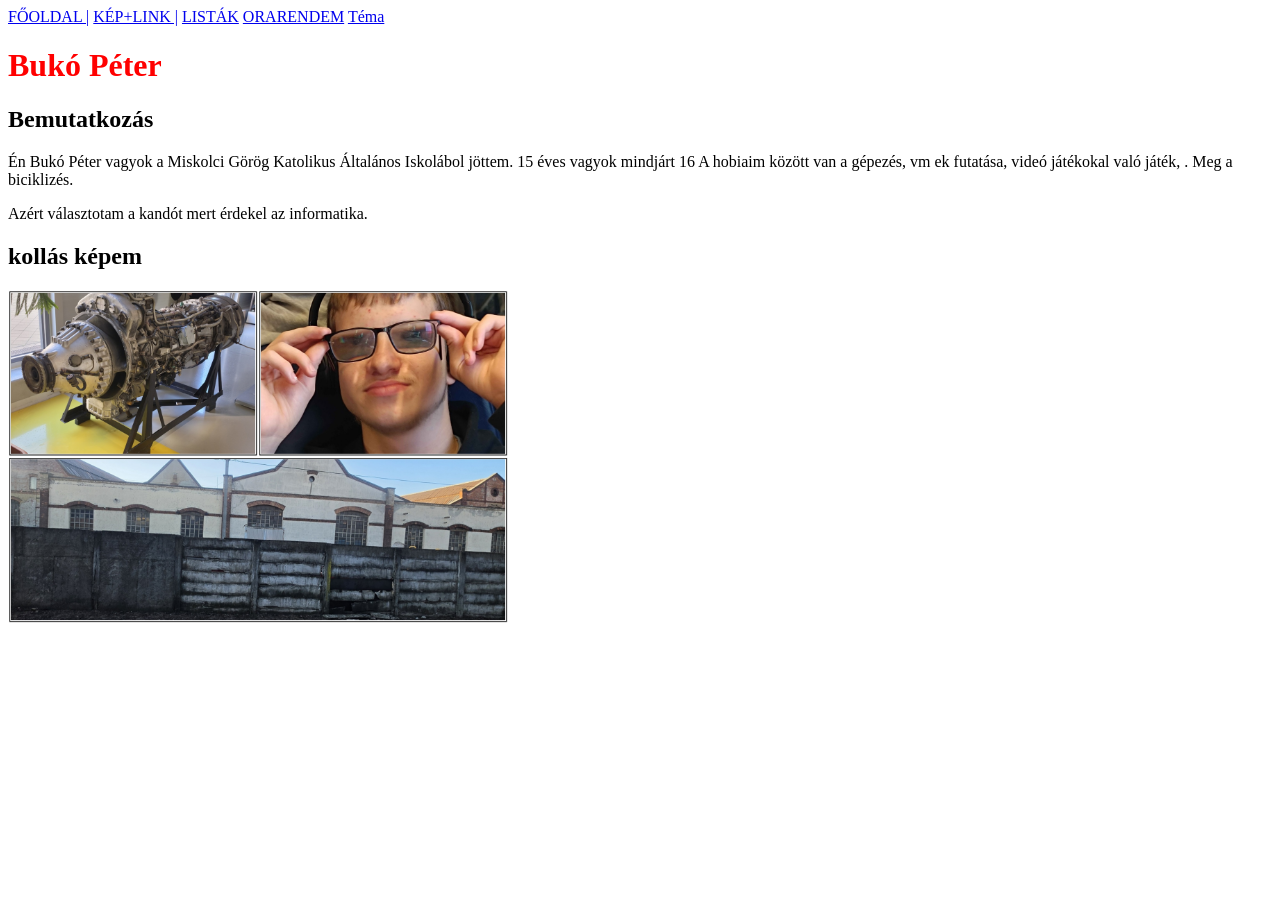
<file: index.html>
<!DOCTYPE html>
<html lang="hu">
<head>
    <meta charset="UTF-8">
    <meta name="viewport" content="width=device-width, initial-scale=1.0">
    <link rel="stylesheet" href="css/style.css">
    <title>Weboldalam</title>
</head>
<body>
    <nav>
        <a href="index.html">FŐOLDAL |</a>
        <a href="keplink.html">KÉP+LINK |</a>
        <a href="listak.html">LISTÁK</a>
        <a href="orarend.html">ORARENDEM</a>
        <a href="tema.html">Téma</a>
    </nav>
    <h1>Bukó Péter</h1>
    <h2>Bemutatkozás</h2>
    <p>Én Bukó Péter vagyok a Miskolci Görög Katolikus Általános Iskolábol jöttem. 15 éves vagyok mindjárt 16 A hobiaim között van a gépezés, vm ek futatása, videó játékokal való játék, . Meg a biciklizés.</p>
    <p>Azért választotam a kandót mert érdekel az informatika.</p>
    <h2>kollás képem</h2>
    <img src="img/Ikt.png" alt="kollász" width="500px">
</body>
</html>
</file>
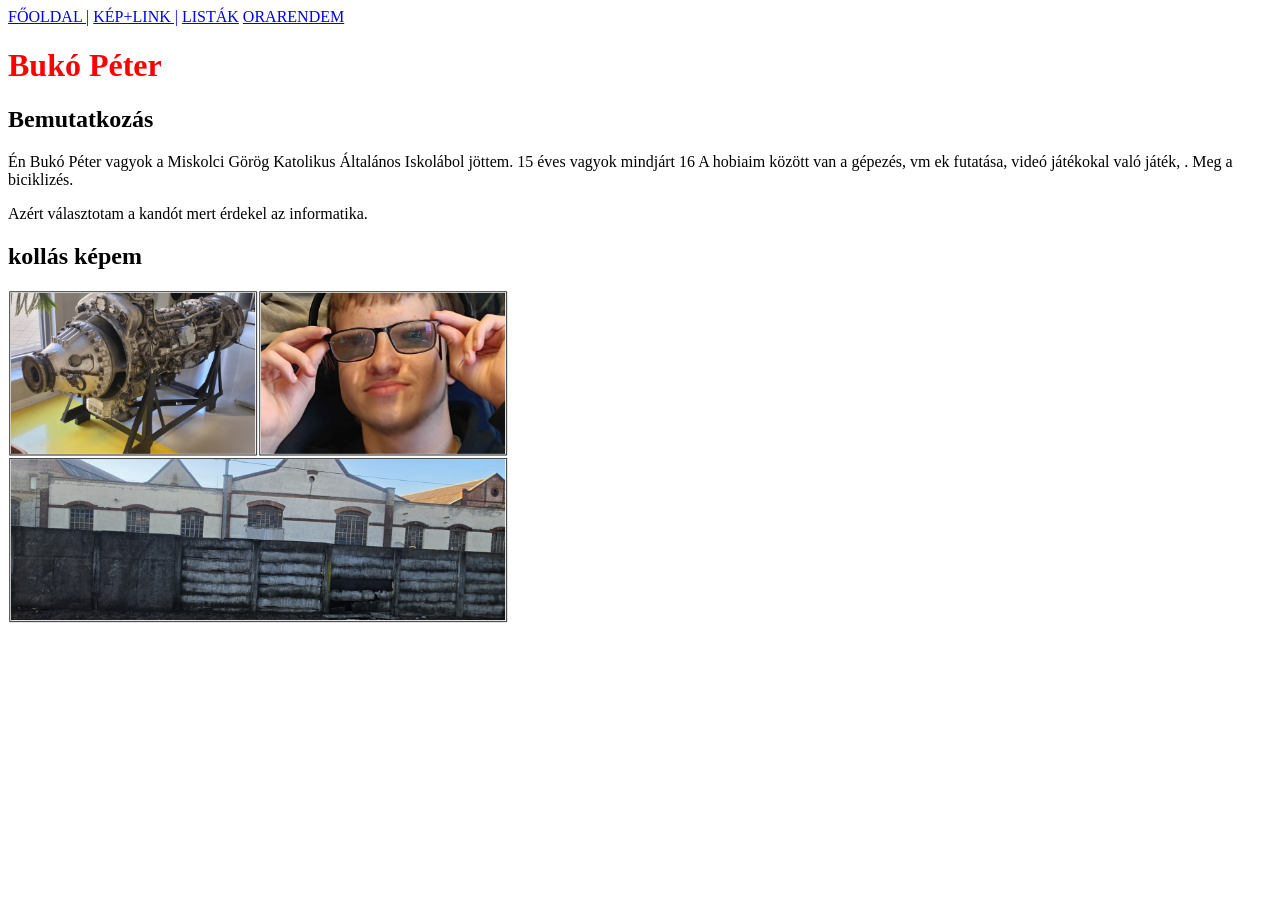
<file: weboldalam-main/weboldalam-main/index.html>
<!DOCTYPE html>
<html lang="hu">
<head>
    <meta charset="UTF-8">
    <meta name="viewport" content="width=device-width, initial-scale=1.0">
    <link rel="stylesheet" href="css/style.css">
    <title>weboldalam</title>
</head>
<body>
    <nav>
        <a href="index.html">FŐOLDAL |</a>
        <a href="keplink.htm">KÉP+LINK |</a>
        <a href="lista.html">LISTÁK</a>
        <a href="orarend.html">ORARENDEM</a>
    </nav>
    <h1>Bukó Péter</h1>
    <h2>Bemutatkozás</h2>
    <p>Én Bukó Péter vagyok a Miskolci Görög Katolikus Általános Iskolábol jöttem. 15 éves vagyok mindjárt 16 A hobiaim között van a gépezés, vm ek futatása, videó játékokal való játék, . Meg a biciklizés.</p>
    <p>Azért választotam a kandót mert érdekel az informatika.</p>
    <h2>kollás képem</h2>
    <img src="img/Ikt.png" alt="kollász" width="500px">
</body>
</html>
</file>
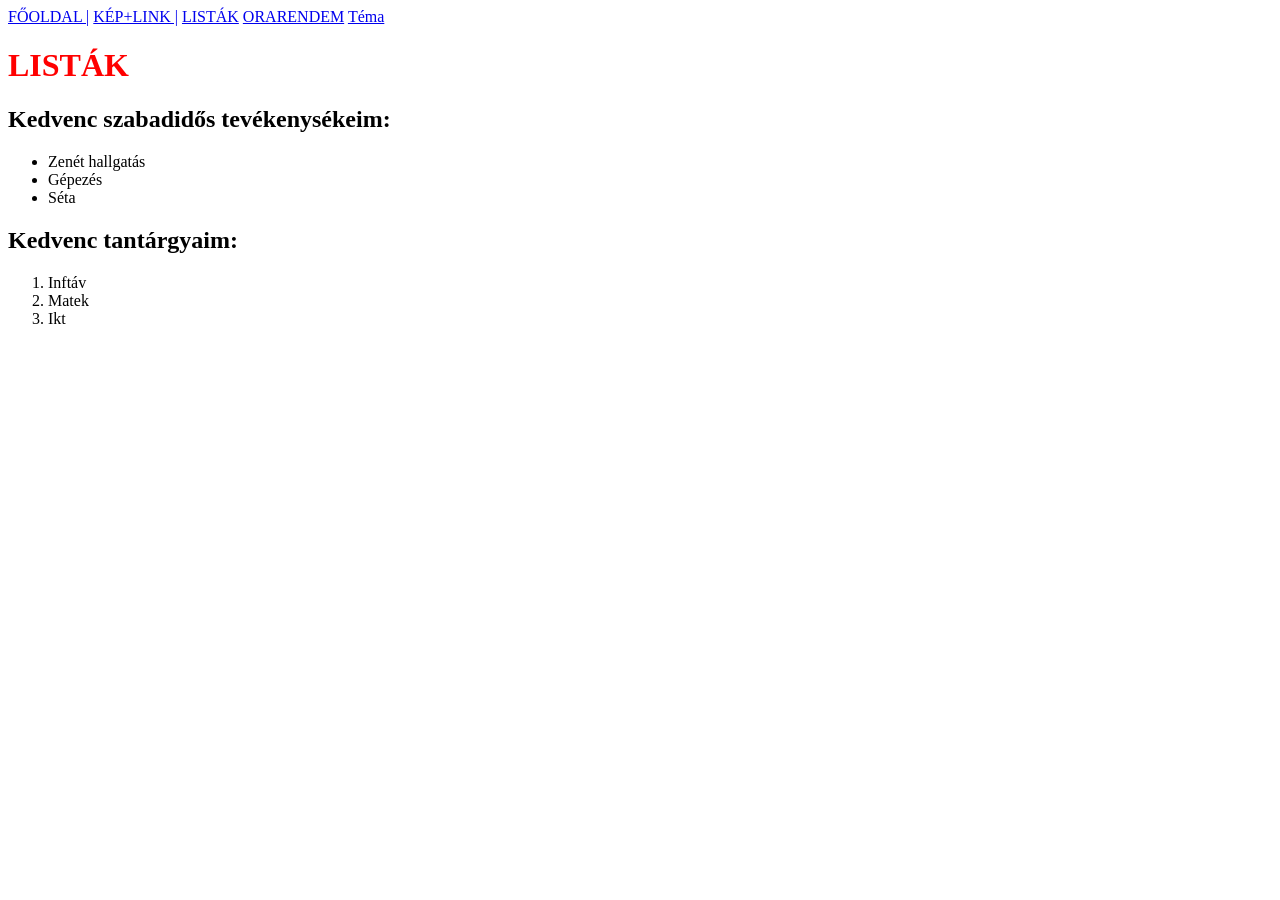
<file: lista.html>
<!DOCTYPE html>
<html lang="hu">
<head>
    <meta charset="UTF-8">
    <meta name="viewport" content="width=device-width, initial-scale=1.0">
    <link rel="stylesheet" href="css/style.css">
    <title>Weboldalam</title>
</head>
<body>
    <nav>
        <a href="index.html">FŐOLDAL |</a>
        <a href="keplink.htm">KÉP+LINK |</a>
        <a href="lista.html">LISTÁK</a>
        <a href="orarend.html">ORARENDEM</a>
        <a href="tema.html">Téma</a>
    </nav>
    <h1>LISTÁK</h1>
    <h2>Kedvenc szabadidős tevékenysékeim:</h2>
    <ul>
        <li>Zenét hallgatás</li>
        <li>Gépezés</li>
        <li>Séta</li>
    </ul>
    <h2>Kedvenc tantárgyaim:</h2>
    <ol>
        <li>Inftáv</li>
        <li>Matek</li>
        <li>Ikt</li>
    </ol>
</body>
</html>
</file>
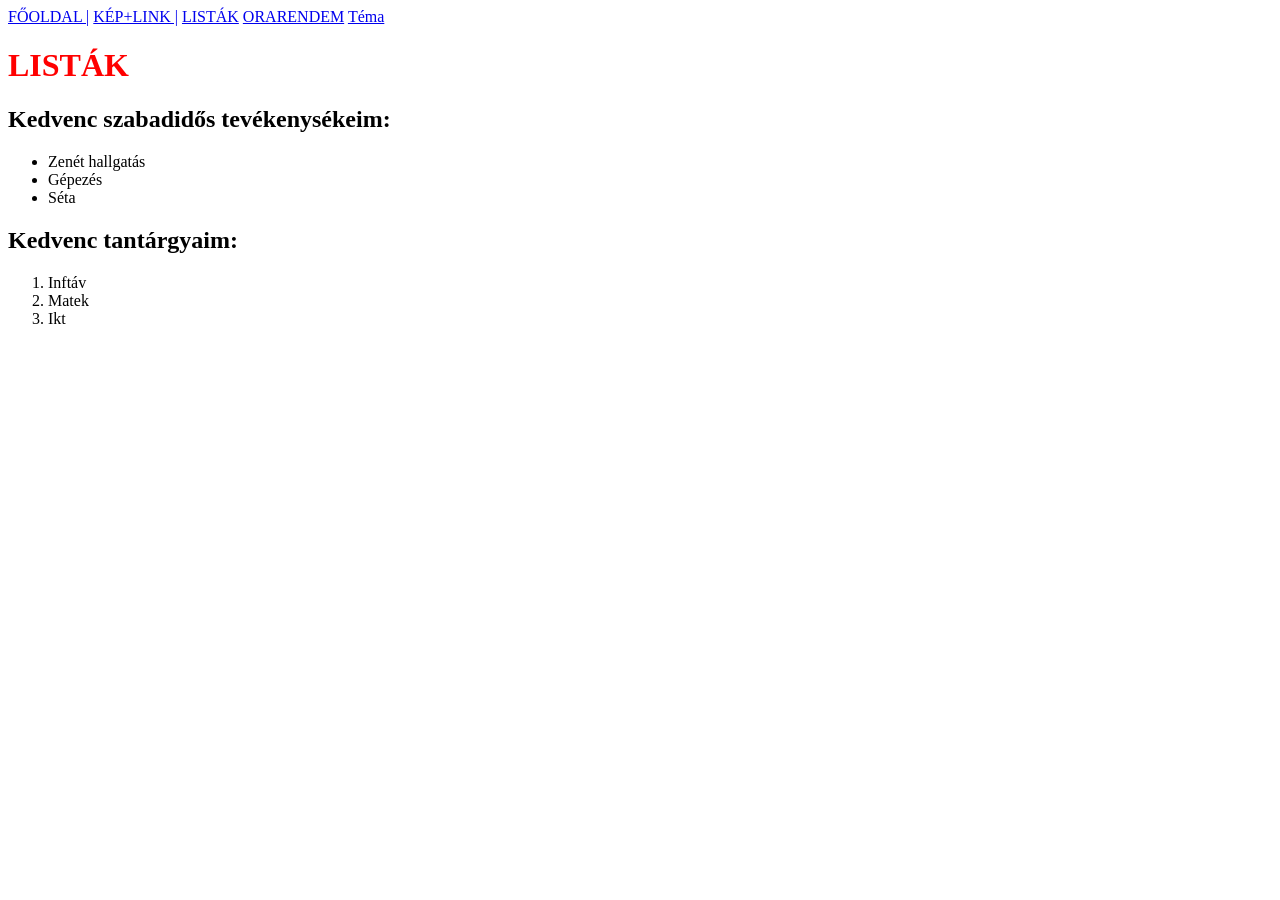
<file: listak.html>
<!DOCTYPE html>
<html lang="hu">
<head>
    <meta charset="UTF-8">
    <meta name="viewport" content="width=device-width, initial-scale=1.0">
    <link rel="stylesheet" href="css/style.css">
    <title>Weboldalam</title>
</head>
<body>
    <nav>
        <a href="index.html">FŐOLDAL |</a>
        <a href="keplink.html">KÉP+LINK |</a>
        <a href="listak.html">LISTÁK</a>
        <a href="orarend.html">ORARENDEM</a>
        <a href="tema.html">Téma</a>
    </nav>
    <h1>LISTÁK</h1>
    <h2>Kedvenc szabadidős tevékenysékeim:</h2>
    <ul>
        <li>Zenét hallgatás</li>
        <li>Gépezés</li>
        <li>Séta</li>
    </ul>
    <h2>Kedvenc tantárgyaim:</h2>
    <ol>
        <li>Inftáv</li>
        <li>Matek</li>
        <li>Ikt</li>
    </ol>
</body>
</html>
</file>
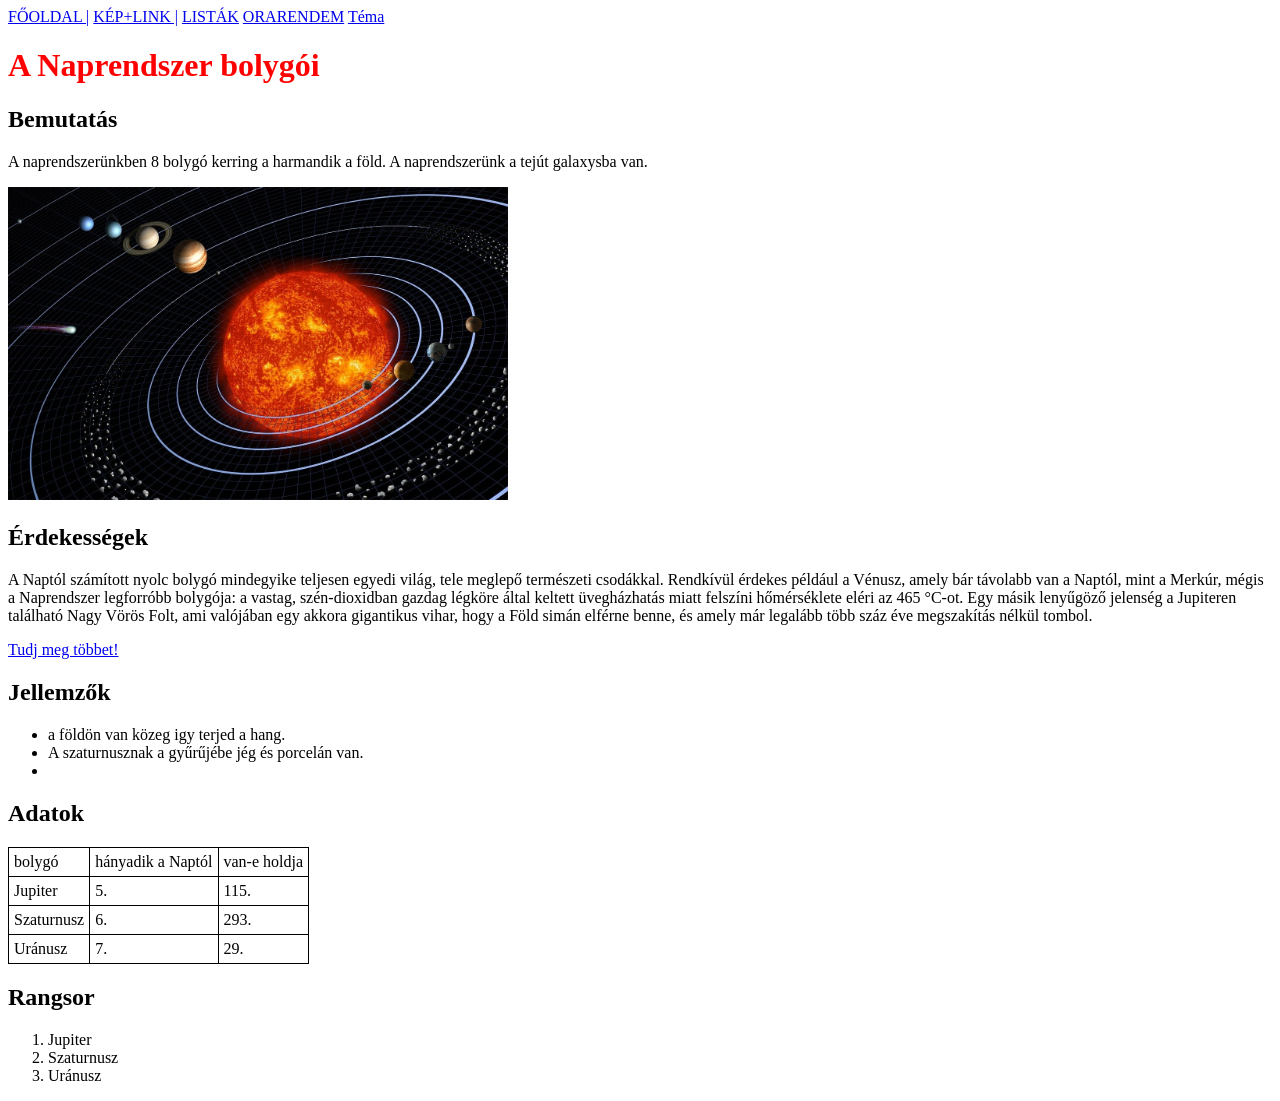
<file: tema.html>
<!DOCTYPE html>
<html lang="hu">
<head>
    <meta charset="UTF-8">
    <meta name="viewport" content="width=device-width, initial-scale=1.0">
    <link rel="stylesheet" href="css/style.css">
    <title>Weboldalam</title>
</head>
<body>
    <nav>
        <a href="index.html">FŐOLDAL |</a>
        <a href="keplink.html">KÉP+LINK |</a>
        <a href="listak.html">LISTÁK</a>
        <a href="orarend.html">ORARENDEM</a>
        <a href="tema.html">Téma</a>
    </nav>
    <h1>A Naprendszer bolygói</h1>

    <h2>Bemutatás</h2>
    <p>A naprendszerünkben 8 bolygó kerring a harmandik a föld. A naprendszerünk a tejút galaxysba van.</p>
    <img src="img/wikiimages-solar-system-11111_1280.jpg" alt="" width="500">
    <h2>Érdekességek</h2>
    <p>A Naptól számított nyolc bolygó mindegyike teljesen egyedi világ, tele meglepő természeti csodákkal. Rendkívül érdekes például a Vénusz, amely bár távolabb van a Naptól, mint a Merkúr, mégis a Naprendszer legforróbb bolygója: a vastag, szén-dioxidban gazdag légköre által keltett üvegházhatás miatt felszíni hőmérséklete eléri az 465 °C-ot. Egy másik lenyűgöző jelenség a Jupiteren található Nagy Vörös Folt, ami valójában egy akkora gigantikus vihar, hogy a Föld simán elférne benne, és amely már legalább több száz éve megszakítás nélkül tombol.</p>
    <a href="https://www.astro.u-szeged.hu/oktatas/csillagaszat/6_Naprendszer/010300bolygok/bolygok.html">Tudj meg többet!</a>
    <h2>Jellemzők</h2>
    <ul>
        <li> a földön van közeg igy terjed a hang.</li>
        <li>A szaturnusznak a gyűrűjébe jég és porcelán van.</li>
        <li></li>
    </ul>
    <h2>Adatok</h2>
    <table>
        <tr>
            <td>bolygó</td>
            <td>hányadik a Naptól</td>
            <td>van-e holdja</td>
        </tr>
        <tr>
            <td>Jupiter</td>
            <td>5.</td>
            <td>115.</td>
        </tr>
        <tr>
            <td>Szaturnusz</td>
            <td>6.</td>
            <td>293.</td>
        </tr>
        <tr>
            <td>Uránusz</td>
            <td>7.</td>
            <td>29.</td>
        </tr>
    </table>
    <h2>Rangsor</h2>
    <ol>
        <li>Jupiter</li>
        <li>Szaturnusz</li>
        <li>Uránusz</li>
    </ol>
</body>
</html>
</file>
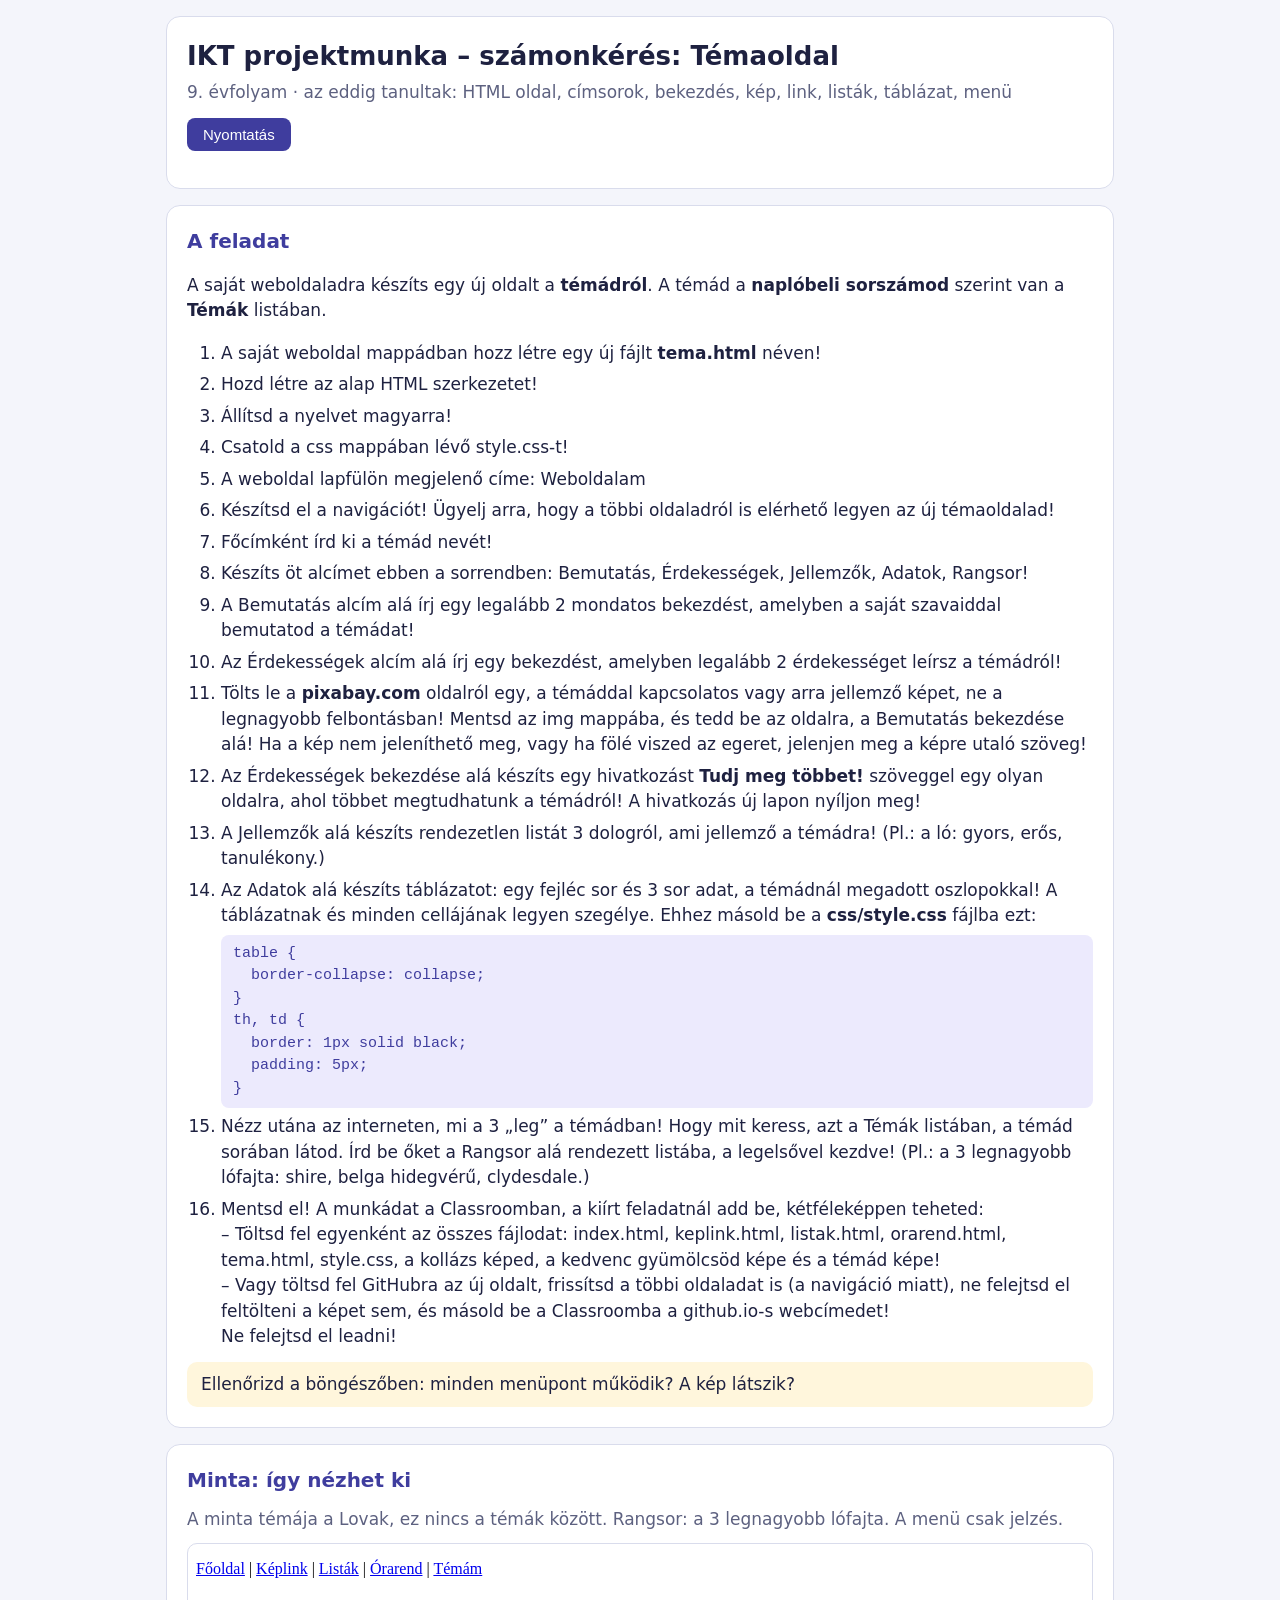
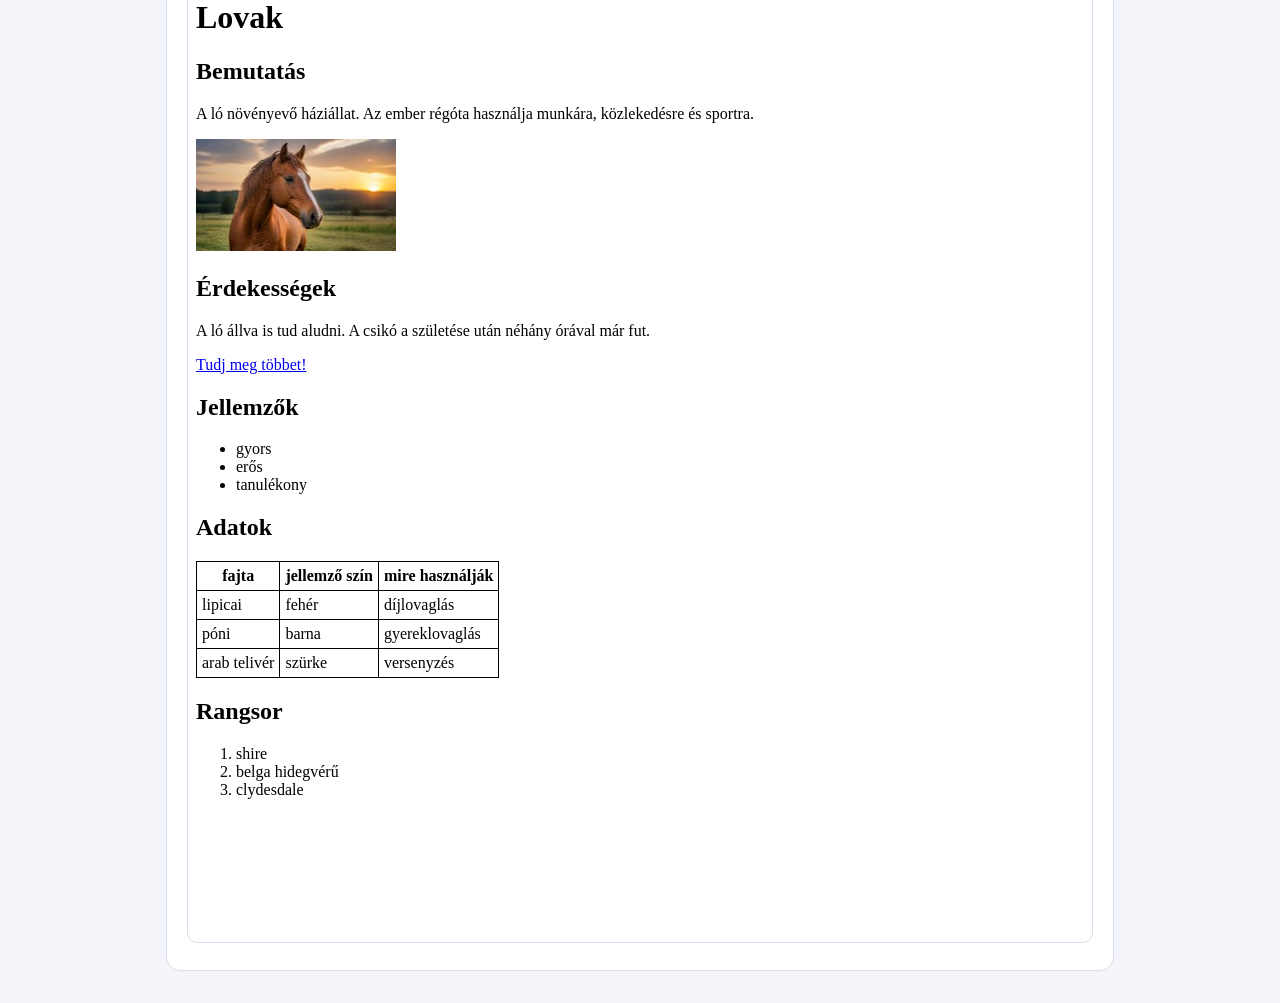
<file: feladat 1/temaoldal-feladat.html>
<!DOCTYPE html>
<html lang="hu">
<head>
<meta charset="UTF-8">
<meta name="viewport" content="width=device-width, initial-scale=1">
<title>Témaoldal feladat</title>
<style>
:root{--bg:#f4f5fb;--lap:#fff;--szel:#d9dcec;--szoveg:#1e2140;--halv:#5d6180;--indigo:#3f3d9e;--indigo-h:#eceafd;--sarga-h:#fff6dc}
@media (prefers-color-scheme: dark){:root:not([data-theme="light"]){--bg:#14152a;--lap:#1e2040;--szel:#33365e;--szoveg:#eceefe;--halv:#a3a7c9;--indigo:#9b98f5;--indigo-h:#2a2b5a;--sarga-h:#3a3220}}
:root[data-theme="dark"]{--bg:#14152a;--lap:#1e2040;--szel:#33365e;--szoveg:#eceefe;--halv:#a3a7c9;--indigo:#9b98f5;--indigo-h:#2a2b5a;--sarga-h:#3a3220}
*{box-sizing:border-box}
body{margin:0;background:var(--bg);color:var(--szoveg);font-family:'Segoe UI',system-ui,sans-serif;font-size:17px;line-height:1.5}
main{max-width:980px;margin:0 auto;padding:16px}
.lap{background:var(--lap);border:1px solid var(--szel);border-radius:14px;padding:20px;margin-bottom:16px}
h1{font-size:26px;margin:0 0 4px}
h2{font-size:20px;margin:0 0 12px;color:var(--indigo)}
.al{color:var(--halv);margin:0}
code{background:var(--indigo-h);color:var(--indigo);padding:1px 6px;border-radius:5px;font-family:Consolas,monospace;font-size:15px}
ol.lep{margin:0;padding-left:34px}
ol.lep li{margin:6px 0}
.figy{background:var(--sarga-h);border-radius:10px;padding:10px 14px;margin-top:12px}
table{border-collapse:collapse;width:100%;font-size:15px}
th,td{border:1px solid var(--szel);padding:6px 8px;text-align:left;vertical-align:top}
th{background:var(--indigo-h)}
td.sz{width:44px;text-align:center;font-weight:700}
td.p{width:60px;text-align:center}
.tabla-wrap{overflow-x:auto}
.nyomtat{border:none;background:var(--indigo);color:#fff;padding:8px 16px;border-radius:8px;font-size:15px;cursor:pointer}
@media print{
  body{background:#fff;color:#000;font-size:13px}
  .lap{border:none;padding:0;page-break-after:always}
  .nyomtat{display:none}
  th{background:#eee}
  th,td{border-color:#999}
  code{background:none;color:#000}
}
</style>
</head>
<body>
<main>
<section class="lap">
  <h1>IKT projektmunka – számonkérés: Témaoldal</h1>
  <p class="al">9. évfolyam · az eddig tanultak: HTML oldal, címsorok, bekezdés, kép, link, listák, táblázat, menü</p>
  <p style="margin-top:12px"><button class="nyomtat" onclick="print()">Nyomtatás</button></p>
</section>

<section class="lap">
  <h2>A feladat</h2>
  <p>A saját weboldaladra készíts egy új oldalt a <b>témádról</b>. A témád a <b>naplóbeli sorszámod</b> szerint van a <b>Témák</b> listában.</p>
  <ol class="lep">
    <li>A saját weboldal mappádban hozz létre egy új fájlt <b>tema.html</b> néven!</li>
    <li>Hozd létre az alap HTML szerkezetet!</li>
    <li>Állítsd a nyelvet magyarra!</li>
    <li>Csatold a css mappában lévő style.css-t!</li>
    <li>A weboldal lapfülön megjelenő címe: Weboldalam</li>
    <li>Készítsd el a navigációt! Ügyelj arra, hogy a többi oldaladról is elérhető legyen az új témaoldalad!</li>
    <li>Főcímként írd ki a témád nevét!</li>
    <li>Készíts öt alcímet ebben a sorrendben: Bemutatás, Érdekességek, Jellemzők, Adatok, Rangsor!</li>
    <li>A Bemutatás alcím alá írj egy legalább 2 mondatos bekezdést, amelyben a saját szavaiddal bemutatod a témádat!</li>
    <li>Az Érdekességek alcím alá írj egy bekezdést, amelyben legalább 2 érdekességet leírsz a témádról!</li>
    <li>Tölts le a <b>pixabay.com</b> oldalról egy, a témáddal kapcsolatos vagy arra jellemző képet, ne a legnagyobb felbontásban! Mentsd az img mappába, és tedd be az oldalra, a Bemutatás bekezdése alá! Ha a kép nem jeleníthető meg, vagy ha fölé viszed az egeret, jelenjen meg a képre utaló szöveg!</li>
    <li>Az Érdekességek bekezdése alá készíts egy hivatkozást <b>Tudj meg többet!</b> szöveggel egy olyan oldalra, ahol többet megtudhatunk a témádról! A hivatkozás új lapon nyíljon meg!</li>
    <li>A Jellemzők alá készíts rendezetlen listát 3 dologról, ami jellemző a témádra! (Pl.: a ló: gyors, erős, tanulékony.)</li>
    <li>Az Adatok alá készíts táblázatot: egy fejléc sor és 3 sor adat, a témádnál megadott oszlopokkal! A táblázatnak és minden cellájának legyen szegélye. Ehhez másold be a <b>css/style.css</b> fájlba ezt:<pre style="margin:6px 0 0;background:var(--indigo-h);color:var(--indigo);padding:8px 12px;border-radius:8px;font-family:Consolas,monospace;font-size:15px">table {
  border-collapse: collapse;
}
th, td {
  border: 1px solid black;
  padding: 5px;
}</pre></li>
    <li>Nézz utána az interneten, mi a 3 „leg” a témádban! Hogy mit keress, azt a Témák listában, a témád sorában látod. Írd be őket a Rangsor alá rendezett listába, a legelsővel kezdve! (Pl.: a 3 legnagyobb lófajta: shire, belga hidegvérű, clydesdale.)</li>
    <li>Mentsd el! A munkádat a Classroomban, a kiírt feladatnál add be, kétféleképpen teheted:<br>– Töltsd fel egyenként az összes fájlodat: index.html, keplink.html, listak.html, orarend.html, tema.html, style.css, a kollázs képed, a kedvenc gyümölcsöd képe és a témád képe!<br>– Vagy töltsd fel GitHubra az új oldalt, frissítsd a többi oldaladat is (a navigáció miatt), ne felejtsd el feltölteni a képet sem, és másold be a Classroomba a github.io-s webcímedet!<br>Ne felejtsd el leadni!</li>
  </ol>
  <div class="figy">Ellenőrizd a böngészőben: minden menüpont működik? A kép látszik?</div>
</section>

<section class="lap" id="minta">
  <h2>Minta: így nézhet ki</h2>
  <p class="al" style="margin-bottom:10px">A minta témája a Lovak, ez nincs a témák között. Rangsor: a 3 legnagyobb lófajta. A menü csak jelzés.</p>
  <iframe title="Minta témaoldal" style="width:100%;height:1000px;border:1px solid var(--szel);border-radius:10px;background:#fff" srcdoc="
<!DOCTYPE html><html lang='hu'><head><meta charset='UTF-8'><title>Weboldalam</title><style>table{border-collapse:collapse}th,td{border:1px solid black;padding:5px}</style></head><body>
<p><a href='#'>Főoldal</a> | <a href='#'>Képlink</a> | <a href='#'>Listák</a> | <a href='#'>Órarend</a> | <a href='#'>Témám</a></p>
<h1>Lovak</h1>
<h2>Bemutatás</h2>
<p>A ló növényevő háziállat. Az ember régóta használja munkára, közlekedésre és sportra.</p>
<img src='[data-uri]' alt='Barna ló a mezőn' title='Barna ló a mezőn' width='200' height='112'>
<h2>Érdekességek</h2>
<p>A ló állva is tud aludni. A csikó a születése után néhány órával már fut.</p>
<p><a href='#'>Tudj meg többet!</a></p>
<h2>Jellemzők</h2>
<ul><li>gyors</li><li>erős</li><li>tanulékony</li></ul>
<h2>Adatok</h2>
<table><tr><th>fajta</th><th>jellemző szín</th><th>mire használják</th></tr>
<tr><td>lipicai</td><td>fehér</td><td>díjlovaglás</td></tr>
<tr><td>póni</td><td>barna</td><td>gyereklovaglás</td></tr>
<tr><td>arab telivér</td><td>szürke</td><td>versenyzés</td></tr></table>
<h2>Rangsor</h2>
<ol><li>shire</li><li>belga hidegvérű</li><li>clydesdale</li></ol>
</body></html>"></iframe>
</section>
</main>
</body>
</html>
</file>
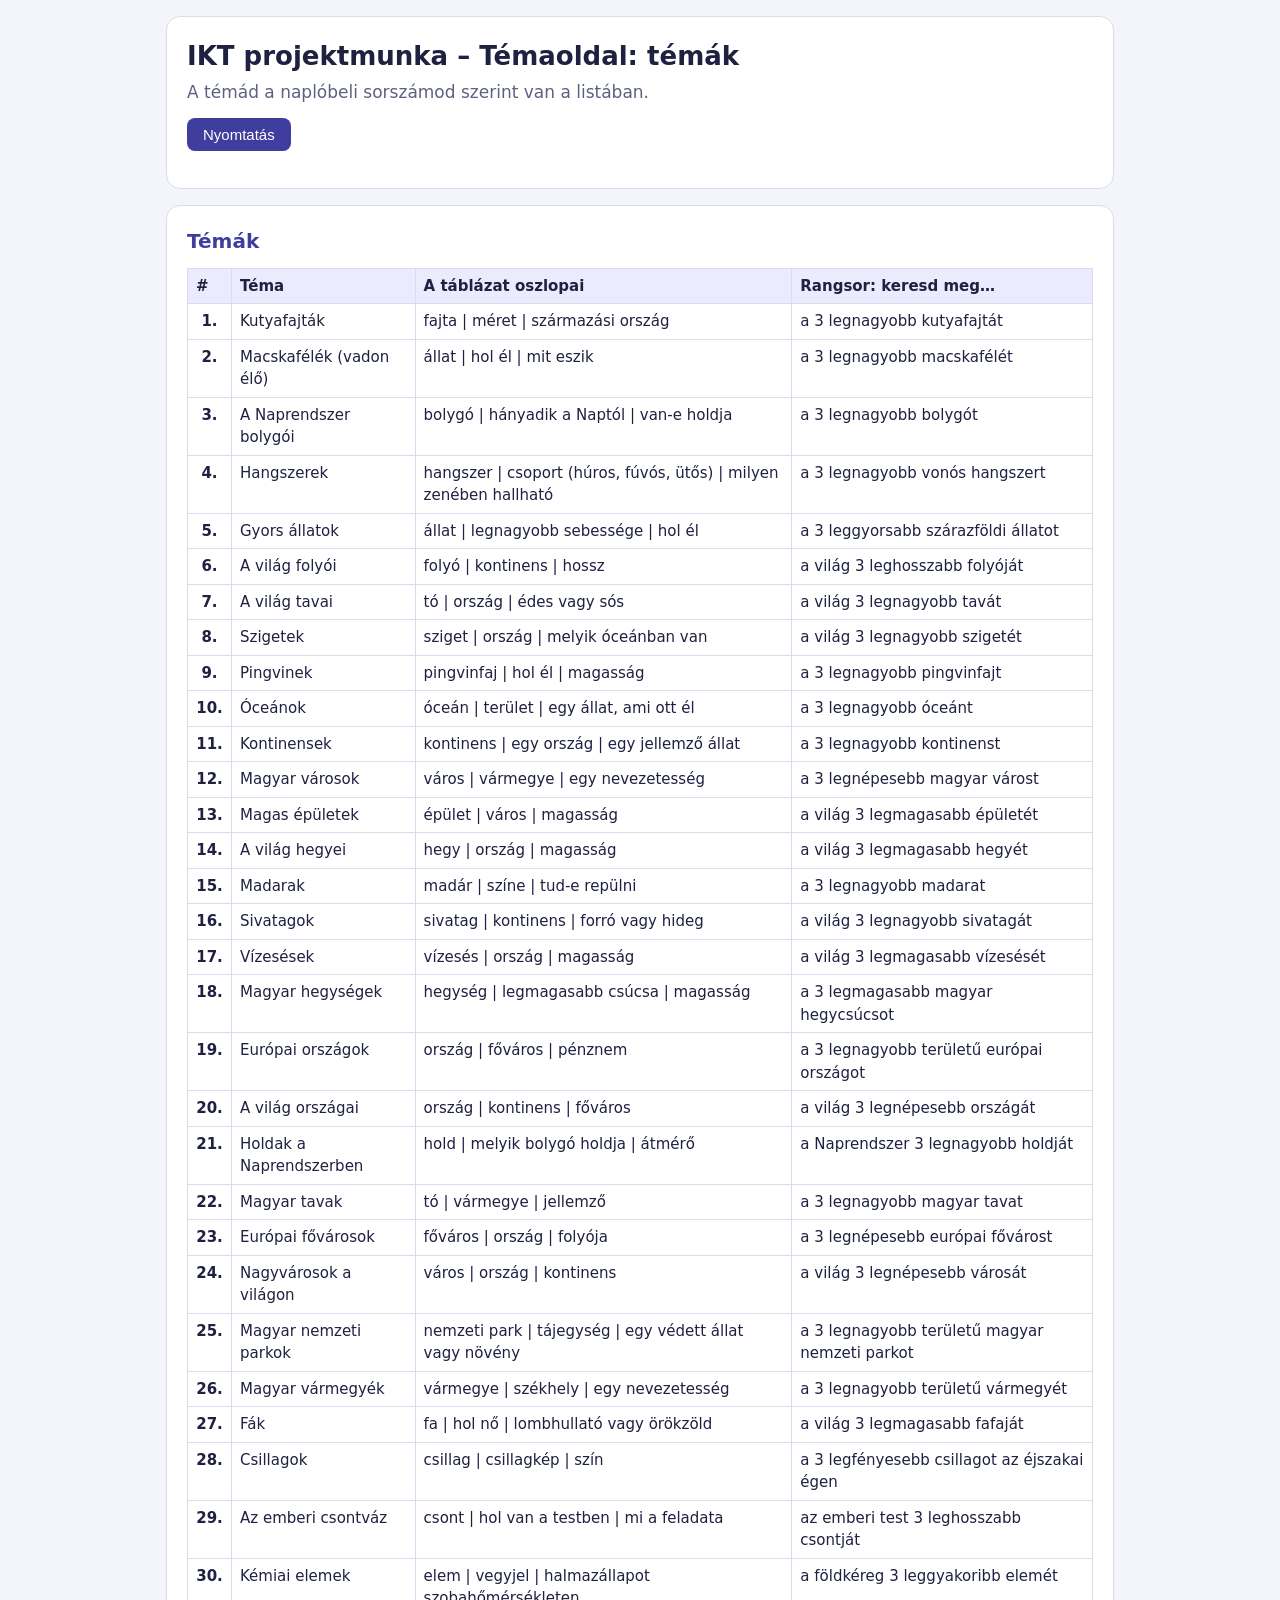
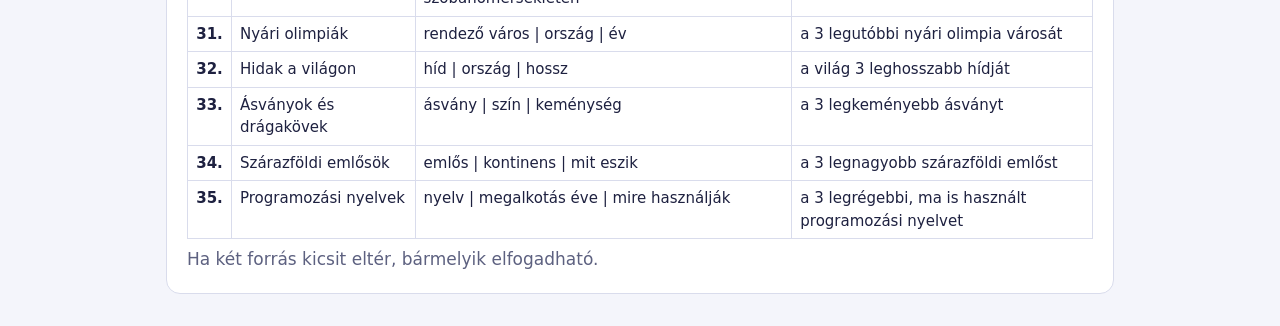
<file: feladat 1/temaoldal-temak.html>
<!DOCTYPE html>
<html lang="hu">
<head>
<meta charset="UTF-8">
<meta name="viewport" content="width=device-width, initial-scale=1">
<title>Témaoldal témák</title>
<style>
:root{--bg:#f4f5fb;--lap:#fff;--szel:#d9dcec;--szoveg:#1e2140;--halv:#5d6180;--indigo:#3f3d9e;--indigo-h:#eceafd;--sarga-h:#fff6dc}
@media (prefers-color-scheme: dark){:root:not([data-theme="light"]){--bg:#14152a;--lap:#1e2040;--szel:#33365e;--szoveg:#eceefe;--halv:#a3a7c9;--indigo:#9b98f5;--indigo-h:#2a2b5a;--sarga-h:#3a3220}}
:root[data-theme="dark"]{--bg:#14152a;--lap:#1e2040;--szel:#33365e;--szoveg:#eceefe;--halv:#a3a7c9;--indigo:#9b98f5;--indigo-h:#2a2b5a;--sarga-h:#3a3220}
*{box-sizing:border-box}
body{margin:0;background:var(--bg);color:var(--szoveg);font-family:'Segoe UI',system-ui,sans-serif;font-size:17px;line-height:1.5}
main{max-width:980px;margin:0 auto;padding:16px}
.lap{background:var(--lap);border:1px solid var(--szel);border-radius:14px;padding:20px;margin-bottom:16px}
h1{font-size:26px;margin:0 0 4px}
h2{font-size:20px;margin:0 0 12px;color:var(--indigo)}
.al{color:var(--halv);margin:0}
code{background:var(--indigo-h);color:var(--indigo);padding:1px 6px;border-radius:5px;font-family:Consolas,monospace;font-size:15px}
ol.lep{margin:0;padding-left:34px}
ol.lep li{margin:6px 0}
.figy{background:var(--sarga-h);border-radius:10px;padding:10px 14px;margin-top:12px}
table{border-collapse:collapse;width:100%;font-size:15px}
th,td{border:1px solid var(--szel);padding:6px 8px;text-align:left;vertical-align:top}
th{background:var(--indigo-h)}
td.sz{width:44px;text-align:center;font-weight:700}
td.p{width:60px;text-align:center}
.tabla-wrap{overflow-x:auto}
.nyomtat{border:none;background:var(--indigo);color:#fff;padding:8px 16px;border-radius:8px;font-size:15px;cursor:pointer}
@media print{
  body{background:#fff;color:#000;font-size:13px}
  .lap{border:none;padding:0;page-break-after:always}
  .nyomtat{display:none}
  th{background:#eee}
  th,td{border-color:#999}
  code{background:none;color:#000}
}
</style>
</head>
<body>
<main>
<section class="lap">
  <h1>IKT projektmunka – Témaoldal: témák</h1>
  <p class="al">A témád a naplóbeli sorszámod szerint van a listában.</p>
  <p style="margin-top:12px"><button class="nyomtat" onclick="print()">Nyomtatás</button></p>
</section>
<section class="lap">
  <h2>Témák</h2>
  <div class="tabla-wrap">
  <table>
    <tr><th>#</th><th>Téma</th><th>A táblázat oszlopai</th><th>Rangsor: keresd meg…</th></tr>
    <tbody id="temak"></tbody>
  </table>
  </div>
  <p class="al" style="margin-top:8px">Ha két forrás kicsit eltér, bármelyik elfogadható.</p>
</section>

</main>
<script>
const TEMAK = [
 ['Kutyafajták','fajta | méret | származási ország','a 3 legnagyobb kutyafajtát'],
 ['Macskafélék (vadon élő)','állat | hol él | mit eszik','a 3 legnagyobb macskafélét'],
 ['A Naprendszer bolygói','bolygó | hányadik a Naptól | van-e holdja','a 3 legnagyobb bolygót'],
 ['Hangszerek','hangszer | csoport (húros, fúvós, ütős) | milyen zenében hallható','a 3 legnagyobb vonós hangszert'],
 ['Gyors állatok','állat | legnagyobb sebessége | hol él','a 3 leggyorsabb szárazföldi állatot'],
 ['A világ folyói','folyó | kontinens | hossz','a világ 3 leghosszabb folyóját'],
 ['A világ tavai','tó | ország | édes vagy sós','a világ 3 legnagyobb tavát'],
 ['Szigetek','sziget | ország | melyik óceánban van','a világ 3 legnagyobb szigetét'],
 ['Pingvinek','pingvinfaj | hol él | magasság','a 3 legnagyobb pingvinfajt'],
 ['Óceánok','óceán | terület | egy állat, ami ott él','a 3 legnagyobb óceánt'],
 ['Kontinensek','kontinens | egy ország | egy jellemző állat','a 3 legnagyobb kontinenst'],
 ['Magyar városok','város | vármegye | egy nevezetesség','a 3 legnépesebb magyar várost'],
 ['Magas épületek','épület | város | magasság','a világ 3 legmagasabb épületét'],
 ['A világ hegyei','hegy | ország | magasság','a világ 3 legmagasabb hegyét'],
 ['Madarak','madár | színe | tud-e repülni','a 3 legnagyobb madarat'],
 ['Sivatagok','sivatag | kontinens | forró vagy hideg','a világ 3 legnagyobb sivatagát'],
 ['Vízesések','vízesés | ország | magasság','a világ 3 legmagasabb vízesését'],
 ['Magyar hegységek','hegység | legmagasabb csúcsa | magasság','a 3 legmagasabb magyar hegycsúcsot'],
 ['Európai országok','ország | főváros | pénznem','a 3 legnagyobb területű európai országot'],
 ['A világ országai','ország | kontinens | főváros','a világ 3 legnépesebb országát'],
 ['Holdak a Naprendszerben','hold | melyik bolygó holdja | átmérő','a Naprendszer 3 legnagyobb holdját'],
 ['Magyar tavak','tó | vármegye | jellemző','a 3 legnagyobb magyar tavat'],
 ['Európai fővárosok','főváros | ország | folyója','a 3 legnépesebb európai fővárost'],
 ['Nagyvárosok a világon','város | ország | kontinens','a világ 3 legnépesebb városát'],
 ['Magyar nemzeti parkok','nemzeti park | tájegység | egy védett állat vagy növény','a 3 legnagyobb területű magyar nemzeti parkot'],
 ['Magyar vármegyék','vármegye | székhely | egy nevezetesség','a 3 legnagyobb területű vármegyét'],
 ['Fák','fa | hol nő | lombhullató vagy örökzöld','a világ 3 legmagasabb fafaját'],
 ['Csillagok','csillag | csillagkép | szín','a 3 legfényesebb csillagot az éjszakai égen'],
 ['Az emberi csontváz','csont | hol van a testben | mi a feladata','az emberi test 3 leghosszabb csontját'],
 ['Kémiai elemek','elem | vegyjel | halmazállapot szobahőmérsékleten','a földkéreg 3 leggyakoribb elemét'],
 ['Nyári olimpiák','rendező város | ország | év','a 3 legutóbbi nyári olimpia városát'],
 ['Hidak a világon','híd | ország | hossz','a világ 3 leghosszabb hídját'],
 ['Ásványok és drágakövek','ásvány | szín | keménység','a 3 legkeményebb ásványt'],
 ['Szárazföldi emlősök','emlős | kontinens | mit eszik','a 3 legnagyobb szárazföldi emlőst'],
 ['Programozási nyelvek','nyelv | megalkotás éve | mire használják','a 3 legrégebbi, ma is használt programozási nyelvet'],
];
document.getElementById('temak').innerHTML = TEMAK.map((t,i)=>`<tr><td class="sz">${i+1}.</td><td>${t[0]}</td><td>${t[1]}</td><td>${t[2]}</td></tr>`).join('');
</script>
</body>
</html>
</file>
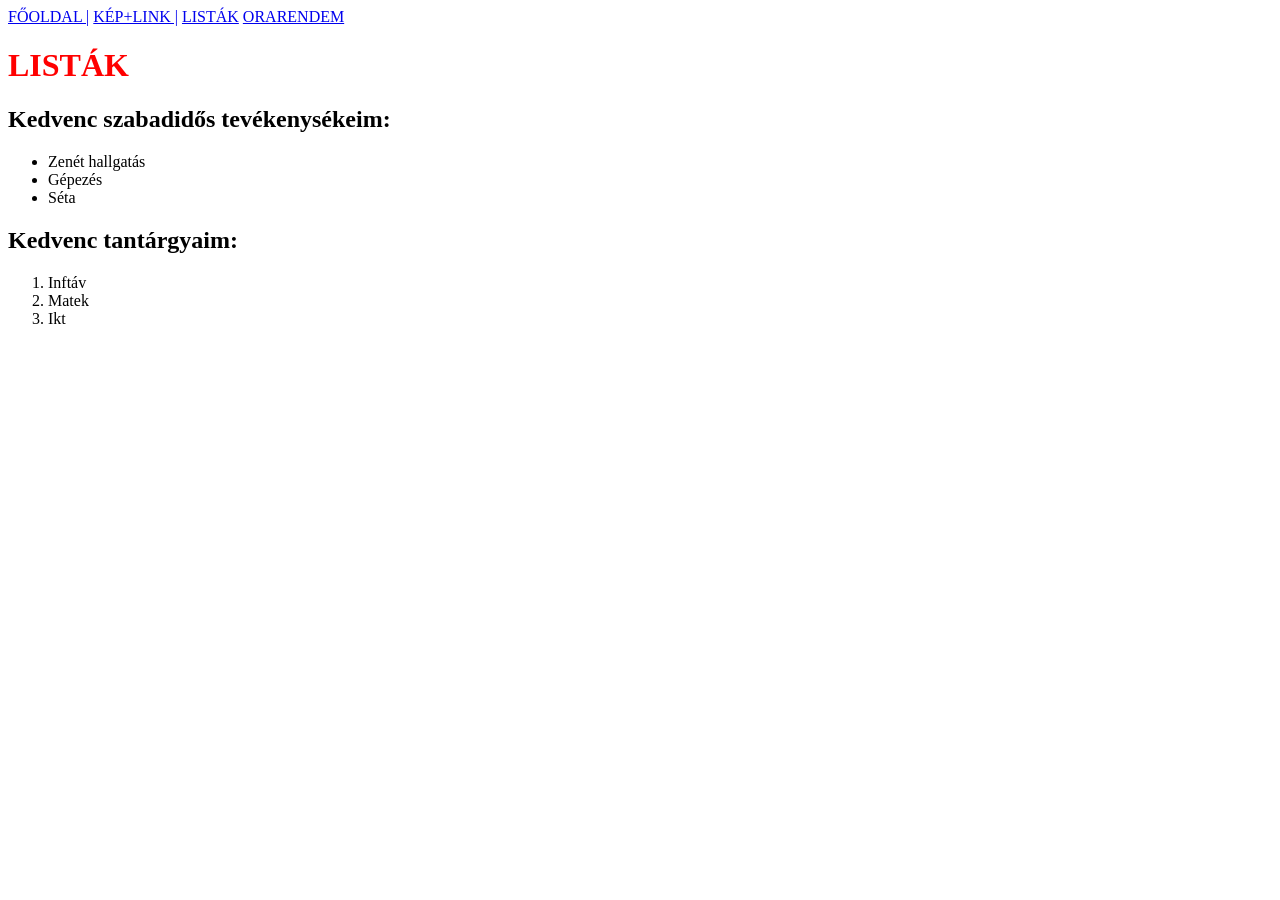
<file: weboldalam-main/weboldalam-main/lista.html>
<!DOCTYPE html>
<html lang="hu">
<head>
    <meta charset="UTF-8">
    <meta name="viewport" content="width=device-width, initial-scale=1.0">
    <link rel="stylesheet" href="css/style.css">
    <title>Weboldalam</title>
</head>
<body>
    <nav>
        <a href="index.html">FŐOLDAL |</a>
        <a href="keplink.htm">KÉP+LINK |</a>
        <a href="lista.html">LISTÁK</a>
        <a href="orarend.html">ORARENDEM</a>
    </nav>
    <h1>LISTÁK</h1>
    <h2>Kedvenc szabadidős tevékenysékeim:</h2>
    <ul>
        <li>Zenét hallgatás</li>
        <li>Gépezés</li>
        <li>Séta</li>
    </ul>
    <h2>Kedvenc tantárgyaim:</h2>
    <ol>
        <li>Inftáv</li>
        <li>Matek</li>
        <li>Ikt</li>
    </ol>
</body>
</html>
</file>
<file: css/style.css>
h1{color: red;}

table {
    border-collapse: collapse;
  }
  th, td {
    border: 1px solid black;
    padding: 5px;
  }
</file>
<file: weboldalam-main/weboldalam-main/css/style.css>
h1{color: red;}
</file>
